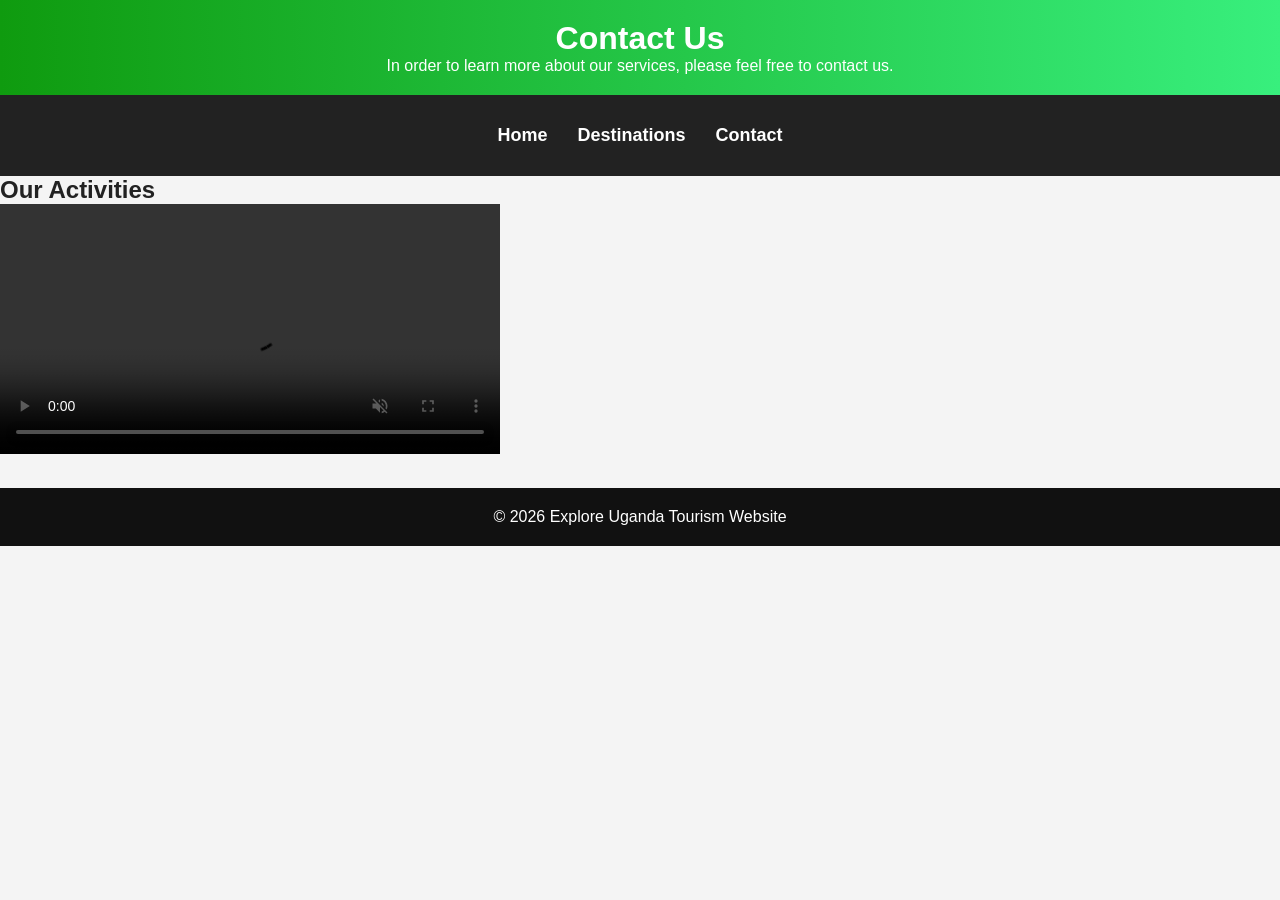
<file: activites.html>
<!DOCTYPE html>
<html lang="en">
<head>
    <meta charset="UTF-8">
    <meta name="viewport" content="width=device-width, initial-scale=1.0">
    <title>Contact Us</title>
    <link rel="stylesheet" href="style.css">
</head>
<body>

<header>
  <h1>Contact Us</h1>
  <p>In order to learn more about our services, please feel free to contact us.</p>
 
</header>

<nav>
  <div class="menu-toggle">☰</div>

  <div class="nav-links">
    <a href="index.html">Home</a>
    <a href="destinations.html">Destinations</a>
    <a href="contact.html">Contact</a>
  </div>
</nav>
<section>
    <h1> Our Activities</h1>
     <video src="myvideo.mp4" controls autoplay muted width="500px"></video>
</section>



<footer>
  <p>© 2026 Explore Uganda Tourism Website</p>
</footer>

<script src="script.js"></script>
  
</body>
</html>
</file>
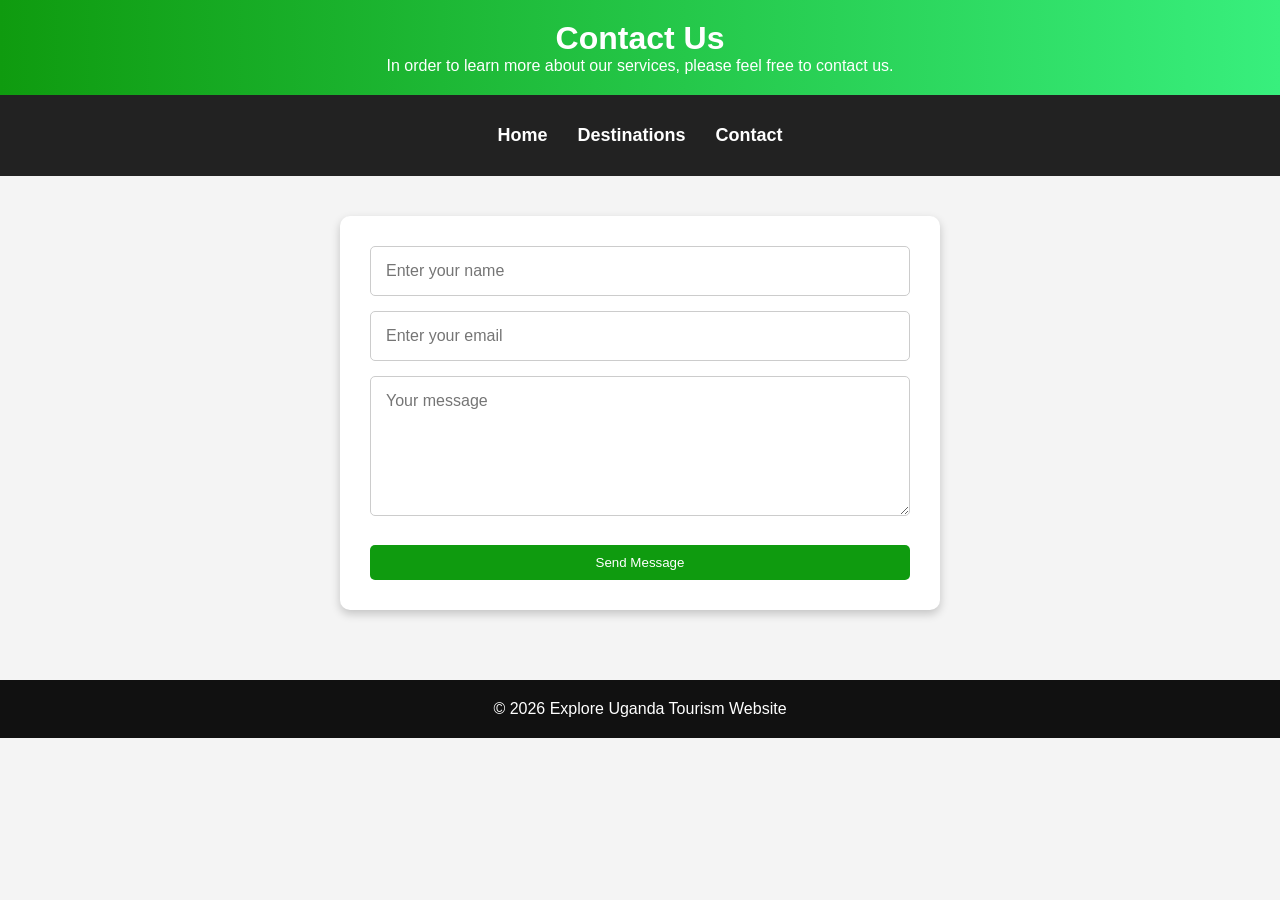
<file: contact.html>
<!DOCTYPE html>
<html lang="en">
<head>
    <meta charset="UTF-8">
    <meta name="viewport" content="width=device-width, initial-scale=1.0">
    <title>Contact Us</title>
    <link rel="stylesheet" href="style.css">
</head>
<body>

<header>
  <h1>Contact Us</h1>
  <p>In order to learn more about our services, please feel free to contact us.</p>
</header>

<nav>
  <div class="menu-toggle">☰</div>

  <div class="nav-links">
    <a href="index.html">Home</a>
    <a href="destinations.html">Destinations</a>
    <a href="contact.html">Contact</a>
  </div>
</nav>

<section class="container">

  <form id="contactForm">

    <input type="text" id="name" placeholder="Enter your name">

    <input type="email" id="email" placeholder="Enter your email">

    <textarea id="message" rows="6" placeholder="Your message"></textarea>

    <button type="submit">Send Message</button>

  </form>

</section>

<footer>
  <p>© 2026 Explore Uganda Tourism Website</p>
</footer>

<script src="script.js"></script>
  
</body>
</html>
</file>
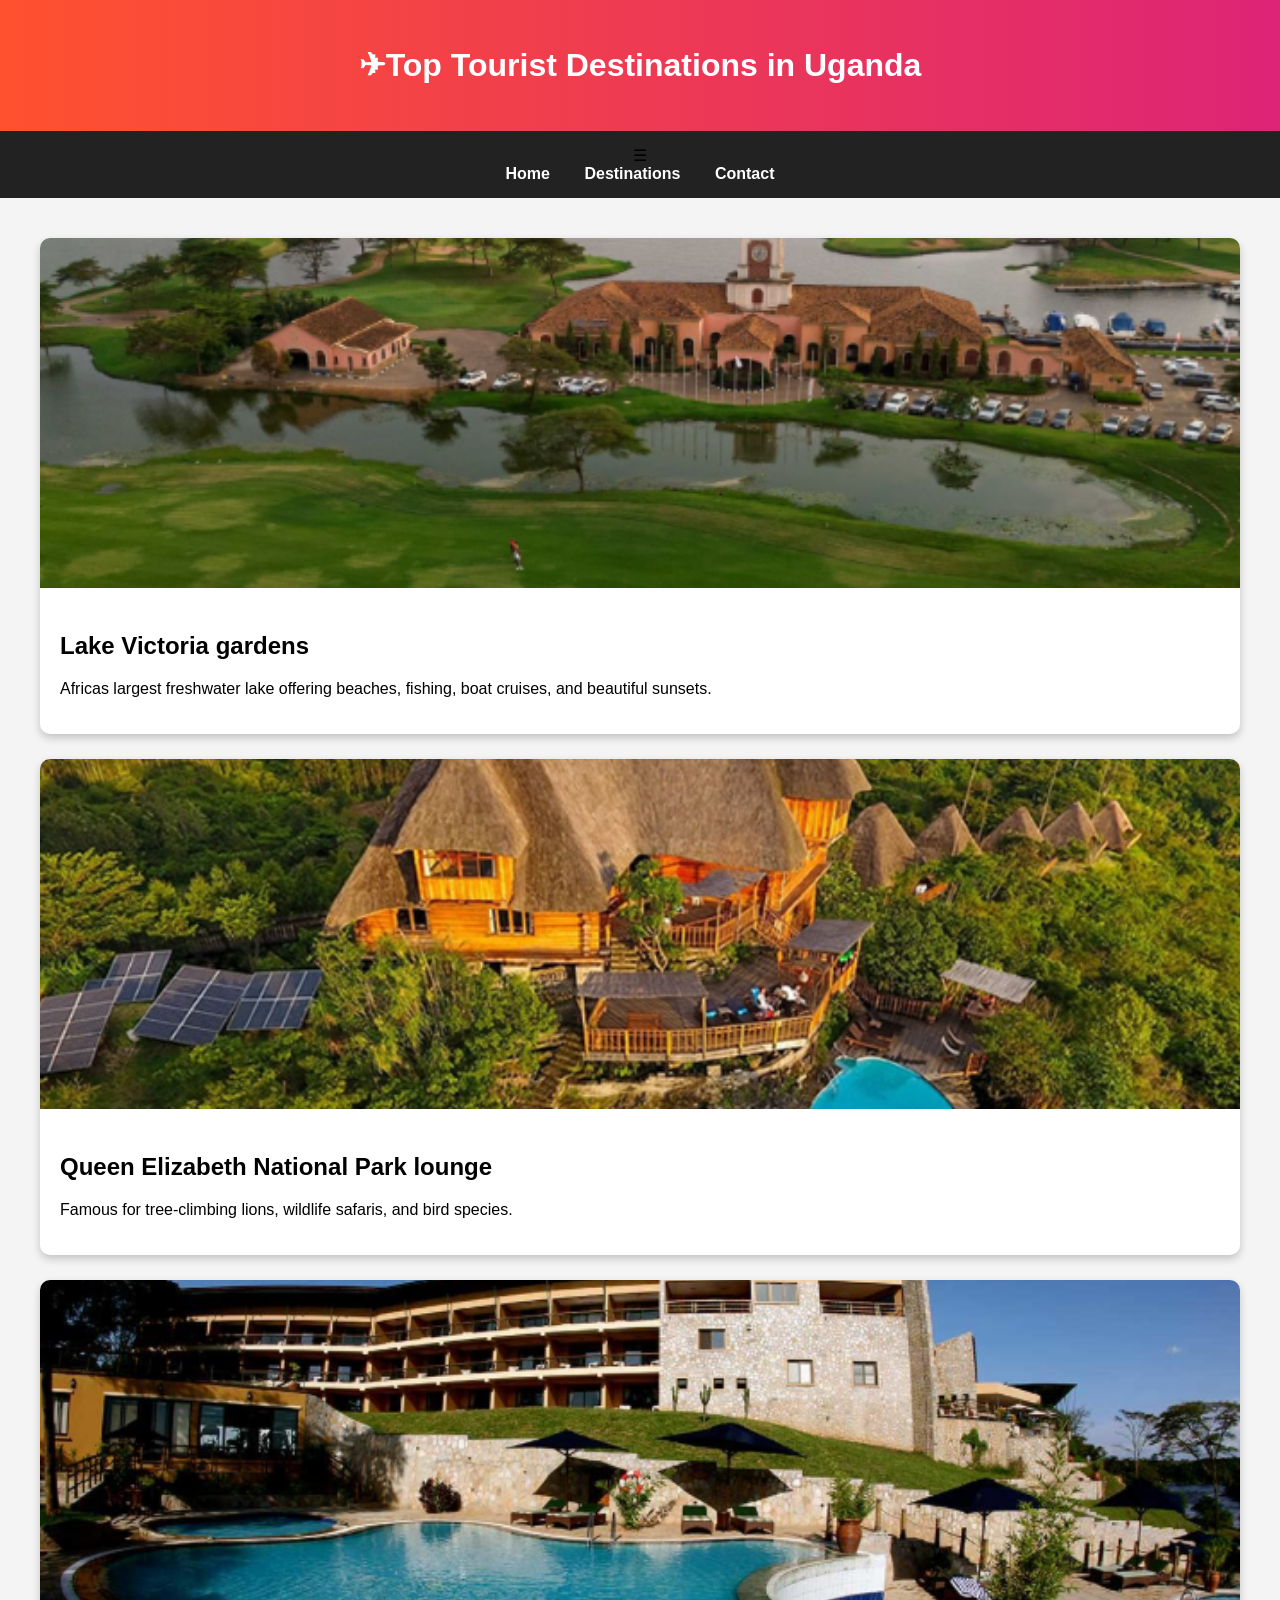
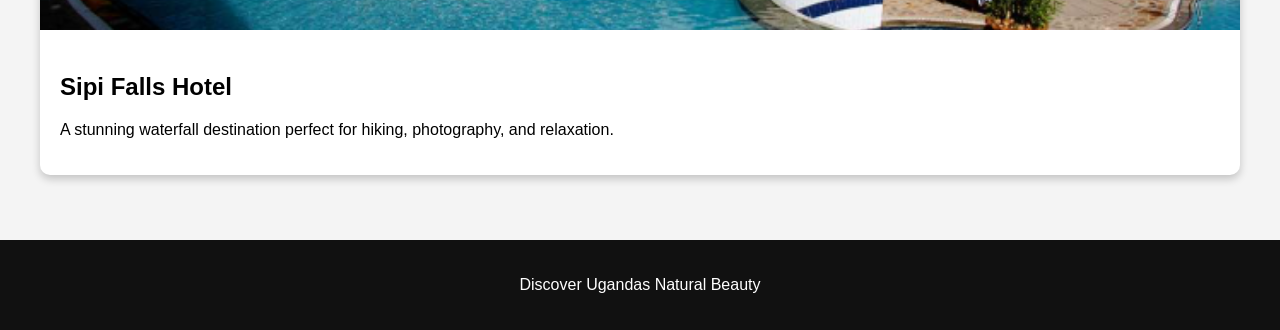
<file: destinations.html>
<!DOCTYPE html>
<html lang="en">
<head>
  <meta charset="UTF-8">
  <meta name="viewport" content="width=device-width, initial-scale=1.0">
  <title>Tourist Destinations</title>

  <style>
    body{
      margin:0;
      font-family:Arial;
      background:#f4f4f4;
    }

    header{
      background:linear-gradient(to right,#ff512f,#dd2476);
      color:white;
      text-align:center;
      padding:25px;
    }

    nav{
      background:#222;
      padding:15px;
      text-align:center;
    }

    nav a{
      color:white;
      text-decoration:none;
      margin:15px;
      font-weight:bold;
    }

    .section{
      padding:40px;
    }

    .place{
      background:white;
      margin-bottom:25px;
      border-radius:10px;
      overflow:hidden;
      box-shadow:0 4px 8px rgba(0,0,0,0.2);
    }

    .place img{
      width:100%;
      height:350px;
      object-fit:cover;
    }

    .content{
      padding:20px;
    }

    footer{
      background:#111;
      color:white;
      text-align:center;
      padding:20px;
    }
  </style>
</head>

<body>

<header>
  <h1>&#9992Top Tourist Destinations in Uganda</h1>
</header>

<nav>
  <div class="menu-toggle">☰</div>

  <div class="nav-links">
    <a href="index.html">Home</a>
    <a href="destinations.html">Destinations</a>
    <a href="contact.html">Contact</a>
  </div>
</nav>

<div class="section">

  <div class="place">
    <img src="imagesweb/hotel at kasese.png">
    <div class="content">
      <h2>Lake Victoria gardens</h2>
      <p>
        Africas largest freshwater lake offering beaches, fishing,
        boat cruises, and beautiful sunsets.
      </p>
    </div>
  </div>

  <div class="place">
    <img src="imagesweb/hotel alonge river nile.png">
    <div class="content">
      <h2>Queen Elizabeth National Park lounge</h2>
      <p>
        Famous for tree-climbing lions, wildlife safaris,
        and bird species.
      </p>
    </div>
  </div>

  <div class="place">
    <img src="imagesweb/hotel at gulu.png">
    <div class="content">
      <h2>Sipi Falls  Hotel</h2>
      <p>
        A stunning waterfall destination perfect for hiking,
        photography, and relaxation.
      </p>
    </div>
  </div>

</div>

<footer>
  <p>Discover Ugandas Natural Beauty</p>
</footer>
<script src="script.js"></script>
</body>
</html>
</file>
<file: style.css>
*{
      margin:0;
      padding:0;
      box-sizing:border-box;
      font-family: Arial, sans-serif;
    }

    body{
      background:#f4f4f4;
      color:#222;
    }

    header{
      background:linear-gradient(to right, #0f9b0f, #38ef7d);
      color:white;
      padding:20px;
      text-align:center;
    }

    nav{
      background:#222;
      padding:15px;
      text-align:center;
    }

    nav a{
      color:white;
      text-decoration:none;
      margin:15px;
      font-size:18px;
      font-weight:bold;
    }

    nav a:hover{
      color:yellow;
    }

    .hero{
      height:500px;
    background-image: url(animal\ scenery.png);
      display:flex;
      justify-content:center;
      align-items:center;
      color:white;
      text-align:center;
    }

    .hero h1{
      font-size:60px;
      background:rgba(0,0,0,0.5);
      padding:20px;
      border-radius:10px;
    }

    .container{
      padding:40px;
    }

    .cards{
      display:grid;
      grid-template-columns:repeat(auto-fit,minmax(250px,1fr));
      gap:20px;
      margin-top:20px;
    }

    .card{
      background:white;
      border-radius:10px;
      overflow:hidden;
      box-shadow:0 4px 8px rgba(0,0,0,0.2);
      transition:0.3s;
    }

    .card:hover{
      transform:scale(1.05);
    }

    .card img{
      width:100%;
      height:220px;
      object-fit:cover;
    }

    .card-content{
      padding:20px;
    }

    footer{
      background:#111;
      color:white;
      text-align:center;
      padding:20px;
      margin-top:30px;
    }

    button{
      background:#0f9b0f;
      color:white;
      border:none;
      padding:10px 20px;
      border-radius:5px;
      cursor:pointer;
      margin-top:10px;
    }

    button:hover{
      background:orange;
    }

    /* RESPONSIVE NAVBAR */

.menu-toggle{
  display:none;
  font-size:30px;
  color:white;
  cursor:pointer;
}

.nav-links{
  display:flex;
  justify-content:center;
  align-items:center;
}

@media(max-width:768px){

  .menu-toggle{
    display:block;
    text-align:center;
  }

  .nav-links{
    display:none;
    flex-direction:column;
    margin-top:10px;
  }

  .nav-links.show{
    display:flex;
  }

  .nav-links a{
    margin:10px 0;
  }

  .hero h1{
    font-size:35px;
  }
}

/* SCROLL ANIMATION */

.card,
.place{
  opacity:0;
  transform:translateY(40px);
  transition:all 0.8s ease;
}

.card.show,
.place.show{
  opacity:1;
  transform:translateY(0);
}

/* CONTACT FORM */

form{
  max-width:600px;
  margin:auto;
  background:white;
  padding:30px;
  border-radius:10px;
  box-shadow:0 4px 10px rgba(0,0,0,0.2);
}

form input,
form textarea{
  width:100%;
  padding:15px;
  margin-bottom:15px;
  border:1px solid #ccc;
  border-radius:5px;
  font-size:16px;
}

form button{
  width:100%;
}
</file>
